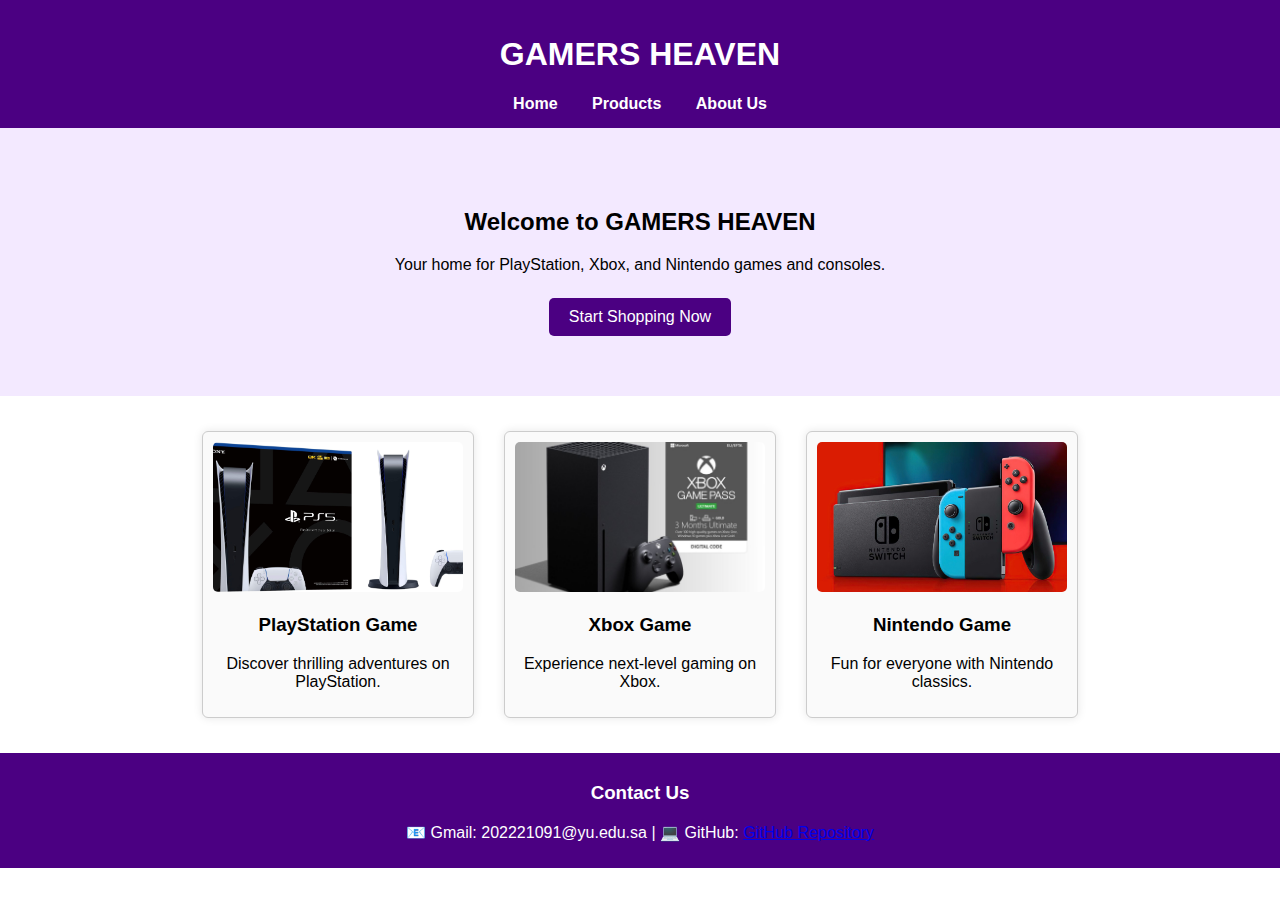
<file: www/index.html>
﻿<!DOCTYPE html>
<html lang="en">
<head>
  <meta charset="UTF-8" />
  <meta name="viewport" content="width=device-width, initial-scale=1.0" />
  <title>GAMERS HEAVEN - Home</title>
  <link rel="stylesheet" href="src/css/style.css" />
</head>
<body>
  <header>
    <h1>GAMERS HEAVEN</h1>
    <nav>
      <a href="index.html">Home</a>
      <a href="products.html">Products</a>
      <a href="about_us.html">About Us</a>
    </nav>
  </header>

  <section class="hero">
    <h2>Welcome to GAMERS HEAVEN</h2>
    <p>Your home for PlayStation, Xbox, and Nintendo games and consoles.</p>
    <button onclick="window.location.href='products.html'">Start Shopping Now</button>
  </section>

  <section class="products-preview">
    <div class="product">
      <img src="src/imgs/ps5.jpg.jpg" alt="PlayStation Game">
      <h3>PlayStation Game</h3>
      <p>Discover thrilling adventures on PlayStation.</p>
    </div>
    <div class="product">
      <img src="src/imgs/xbox.jpg.jpg" alt="Xbox Game">
      <h3>Xbox Game</h3>
      <p>Experience next-level gaming on Xbox.</p>
    </div>
    <div class="product">
      <img src="src/imgs/switch.jpg.jpg" alt="Nintendo Game">
      <h3>Nintendo Game</h3>
      <p>Fun for everyone with Nintendo classics.</p>
    </div>
  </section>

  <footer>
    <h3>Contact Us</h3>
    <p>📧 Gmail: 202221091@yu.edu.sa | 💻 GitHub: <a href="https://github.com/EngAbdulrahman1/CIS-201">GitHub Repository</a></p>
  </footer>
</body>
</html>
</file>
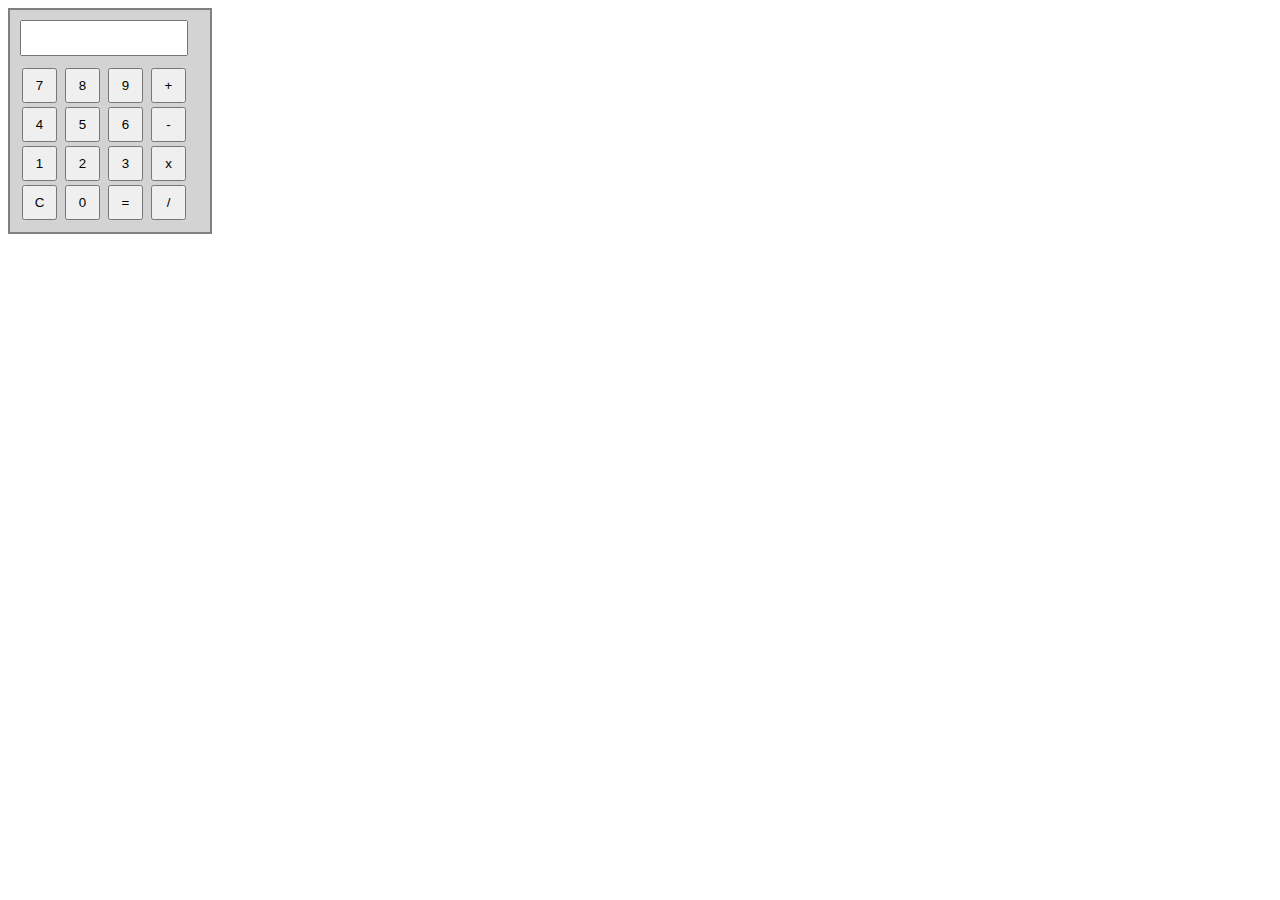
<file: Calculateor.html>
<!DOCTYPE html>
<html lang="en">
<head>
  <meta charset="UTF-8">
  <meta name="viewport" content="width=device-width, initial-scale=1.0">
  <title>Calculator</title>
  <style>
    /* Simple box around the calculator */
    .calculator {
      border: 2px solid gray;
      width: 180px;
      padding: 10px;
      background-color: lightgray;
    }
    input {
      width: 160px;
      height: 30px;
      margin-bottom: 10px;
      text-align: right;
    }
    button {
      width: 35px;
      height: 35px;
      margin: 2px;
    }
  </style>
</head>

<body>
  <div class="calculator">
    <input type="text" id="result">
    <br> 
    <button onclick="display('7')">7</button> 
    <button onclick="display('8')">8</button> 
    <button onclick="display('9')">9</button> 
    <button onclick="display('+')">+</button>
    <br> 
    <button onclick="display('4')">4</button> 
    <button onclick="display('5')">5</button> 
    <button onclick="display('6')">6</button> 
    <button onclick="display('-')">-</button>
    <br> 
    <button onclick="display('1')">1</button> 
    <button onclick="display('2')">2</button> 
    <button onclick="display('3')">3</button> 
    <button onclick="display('*')">x</button>
    <br> 
    <button onclick="clearS()">C</button> 
    <button onclick="display('0')">0</button> 
    <button onclick="calculator()">=</button> 
    <button onclick="display('/')">/</button> 
  </div>

  <script>
    function display(value) {
      document.getElementById("result").value += value;
    }

    function clearS() {
      document.getElementById("result").value = "";
    }

    function calculator() {
      var result = document.getElementById("result").value;
      var output = eval(result);
      document.getElementById("result").value = output;
    }
  </script>
</body>
</html>
</file>
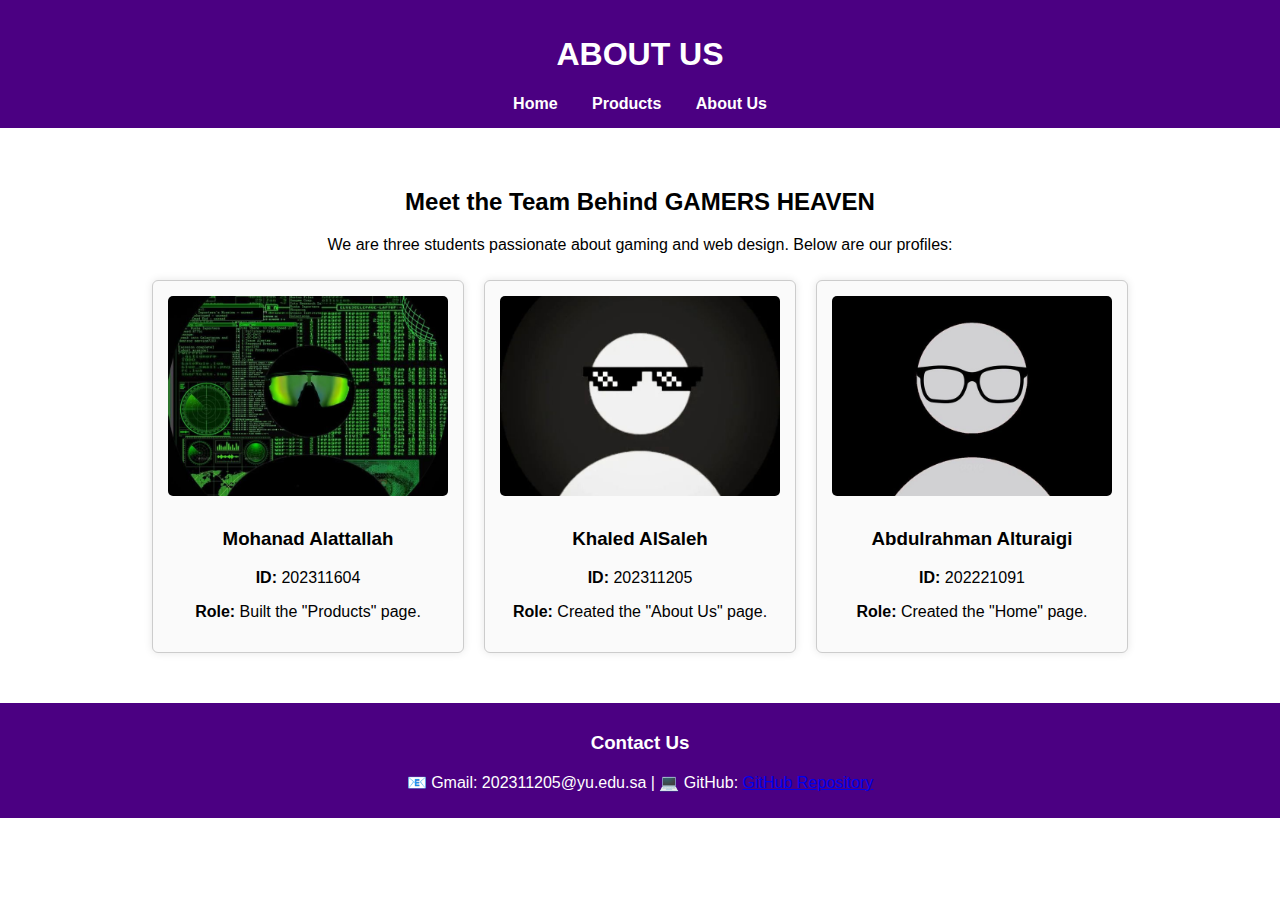
<file: www/about_us.html>
﻿<!DOCTYPE html>
<html lang="en">
<head>
  <meta charset="UTF-8" />
  <meta name="viewport" content="width=device-width, initial-scale=1.0" />
  <title>GAMERS HEAVEN - About Us</title>
  <link rel="stylesheet" href="src/css/style.css" />
</head>
<body>
  <header>
    <h1>ABOUT US</h1>
    <nav>
      <a href="index.html">Home</a>
      <a href="products.html">Products</a>
      <a href="about_us.html">About Us</a>
    </nav>
  </header>

  <section class="about-section">
    <h2>Meet the Team Behind GAMERS HEAVEN</h2>
    <p>We are three students passionate about gaming and web design. Below are our profiles:</p>

    <div class="students">
      <div class="student">
        <img src="src/imgs/mohanad.jpg.jpg" alt="Mohanad Alattallah">
        <h3>Mohanad Alattallah</h3>
        <p><strong>ID:</strong> 202311604</p>
        <p><strong>Role:</strong> Built the "Products" page.</p>
      </div>

      <div class="student">
        <img src="src/imgs/khaled.jpg.jpg" alt="Khaled AlSaleh">
        <h3>Khaled AlSaleh</h3>
        <p><strong>ID:</strong> 202311205</p>
        <p><strong>Role:</strong> Created the "About Us" page.</p>
      </div>

      <div class="student">
        <img src="src/imgs/abdulrahman.jpg.jpg" alt="Abdulrahman Alturaigi">
        <h3>Abdulrahman Alturaigi</h3>
        <p><strong>ID:</strong> 202221091</p>
        <p><strong>Role:</strong> Created the "Home" page.</p>
      </div>
    </div>
  </section>

  <footer>
    <h3>Contact Us</h3>
    <p>📧 Gmail: 202311205@yu.edu.sa | 💻 GitHub: <a href="https://github.com/vkhaled0/Cis201">GitHub Repository</a></p>
  </footer>
</body>
</html>
</file>
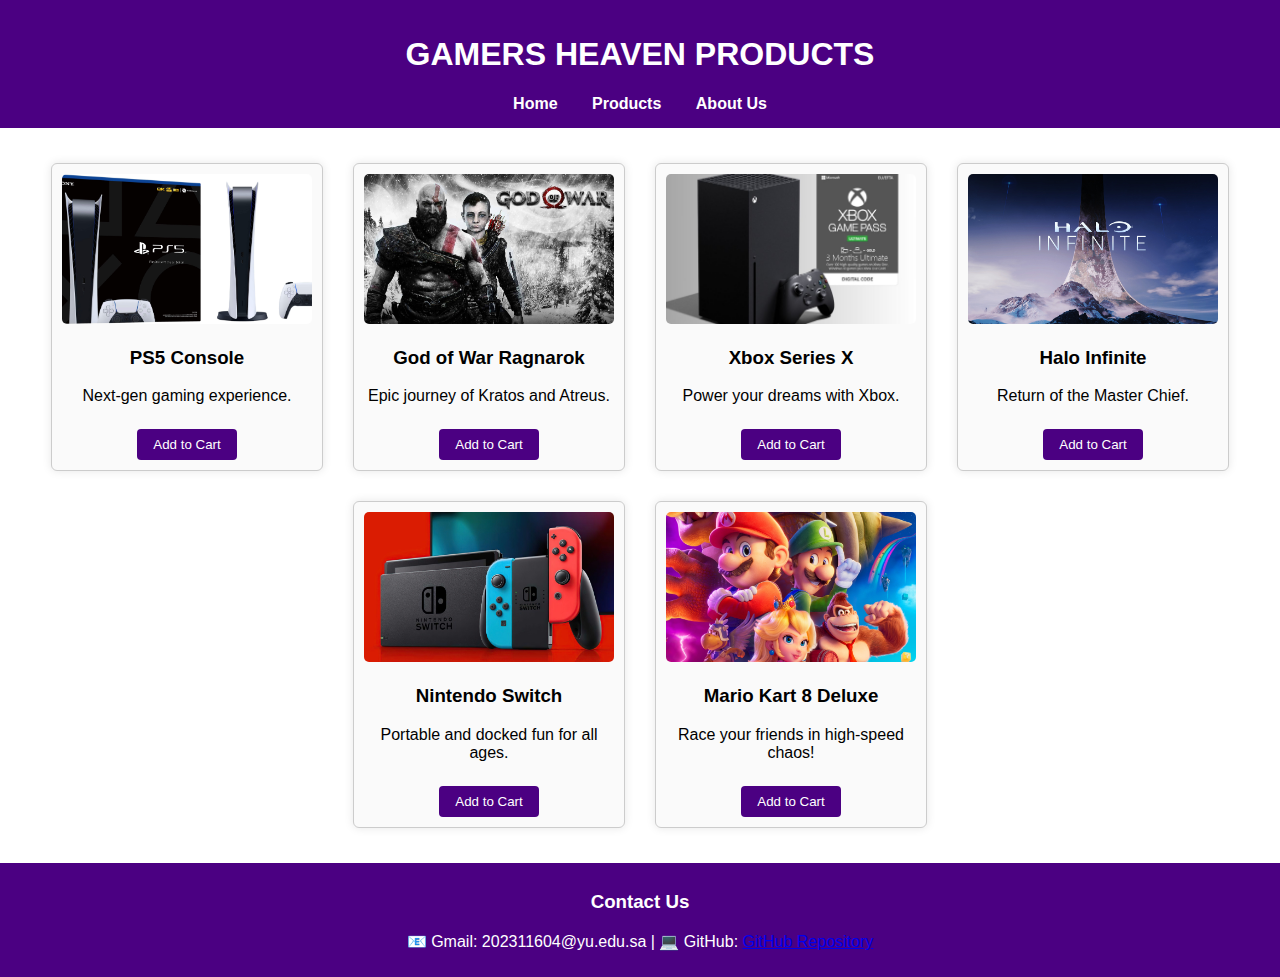
<file: www/products.html>
﻿<!DOCTYPE html>
<html lang="en">
<head>
  <meta charset="UTF-8" />
  <meta name="viewport" content="width=device-width, initial-scale=1.0" />
  <title>GAMERS HEAVEN - Products</title>
  <link rel="stylesheet" href="src/css/style.css" />
</head>
<body>
  <header>
    <h1>GAMERS HEAVEN PRODUCTS</h1>
    <nav>
      <a href="index.html">Home</a>
      <a href="products.html">Products</a>
      <a href="about_us.html">About Us</a>
    </nav>
  </header>

  <section class="product-grid">
    <div class="product"><img src="src/imgs/ps5.jpg.jpg"><h3>PS5 Console</h3><p>Next-gen gaming experience.</p><button>Add to Cart</button></div>
    <div class="product"><img src="src/imgs/gow.jpg.jpg"><h3>God of War Ragnarok</h3><p>Epic journey of Kratos and Atreus.</p><button>Add to Cart</button></div>
    <div class="product"><img src="src/imgs/xbox.jpg.jpg"><h3>Xbox Series X</h3><p>Power your dreams with Xbox.</p><button>Add to Cart</button></div>
    <div class="product"><img src="src/imgs/halo.jpg.jpg"><h3>Halo Infinite</h3><p>Return of the Master Chief.</p><button>Add to Cart</button></div>
    <div class="product"><img src="src/imgs/switch.jpg.jpg"><h3>Nintendo Switch</h3><p>Portable and docked fun for all ages.</p><button>Add to Cart</button></div>
    <div class="product"><img src="src/imgs/mario.jpg.jpg"><h3>Mario Kart 8 Deluxe</h3><p>Race your friends in high-speed chaos!</p><button>Add to Cart</button></div>
  </section>

  <footer>
    <h3>Contact Us</h3>
    <p>📧 Gmail: 202311604@yu.edu.sa | 💻 GitHub: <a href="https://github.com/MSAKSA369/Cis-201">GitHub Repository</a></p>
  </footer>
</body>
</html>
</file>
<file: www/src/css/style.css>
body {
  font-family: Arial, sans-serif;
  margin: 0;
  background-color: #ffffff;
  color: #000;
}

header {
  background-color: #4B0082;
  color: white;
  text-align: center;
  padding: 15px 0;
}

nav a {
  color: white;
  text-decoration: none;
  margin: 0 15px;
  font-weight: bold;
}

nav a:hover {
  color: #A066D3;
}

.hero {
  text-align: center;
  padding: 60px 20px;
  background-color: #f3e9ff;
}

.hero button {
  background-color: #4B0082;
  color: white;
  border: none;
  padding: 10px 20px;
  border-radius: 5px;
  cursor: pointer;
  font-size: 16px;
}

.hero button:hover {
  background-color: #A066D3;
}

.products-preview, .product-grid {
  display: flex;
  flex-wrap: wrap;
  justify-content: center;
  padding: 20px;
}

.product {
  border: 1px solid #ccc;
  border-radius: 6px;
  width: 250px;
  margin: 15px;
  padding: 10px;
  text-align: center;
  background-color: #fafafa;
  box-shadow: 0 0 10px rgba(0,0,0,0.1);
}

.product img {
  width: 100%;
  height: 150px;
  object-fit: cover;
  border-radius: 5px;
}

button {
  background-color: #4B0082;
  color: white;
  border: none;
  padding: 8px 16px;
  margin-top: 8px;
  cursor: pointer;
  border-radius: 4px;
}

button:hover {
  background-color: #A066D3;
}

.about-section {
  padding: 40px;
  text-align: center;
}

.students {
  display: flex;
  justify-content: center;
  flex-wrap: wrap;
}

.student {
  border: 1px solid #ccc;
  border-radius: 6px;
  width: 280px;
  margin: 10px;
  padding: 15px;
  background-color: #fafafa;
  box-shadow: 0 0 8px rgba(0,0,0,0.1);
}

.student img {
  width: 100%;
  height: 200px;
  object-fit: cover;
  border-radius: 5px;
  margin-bottom: 10px;
}

footer {
  background-color: #4B0082;
  color: white;
  text-align: center;
  padding: 10px;
}
</file>
